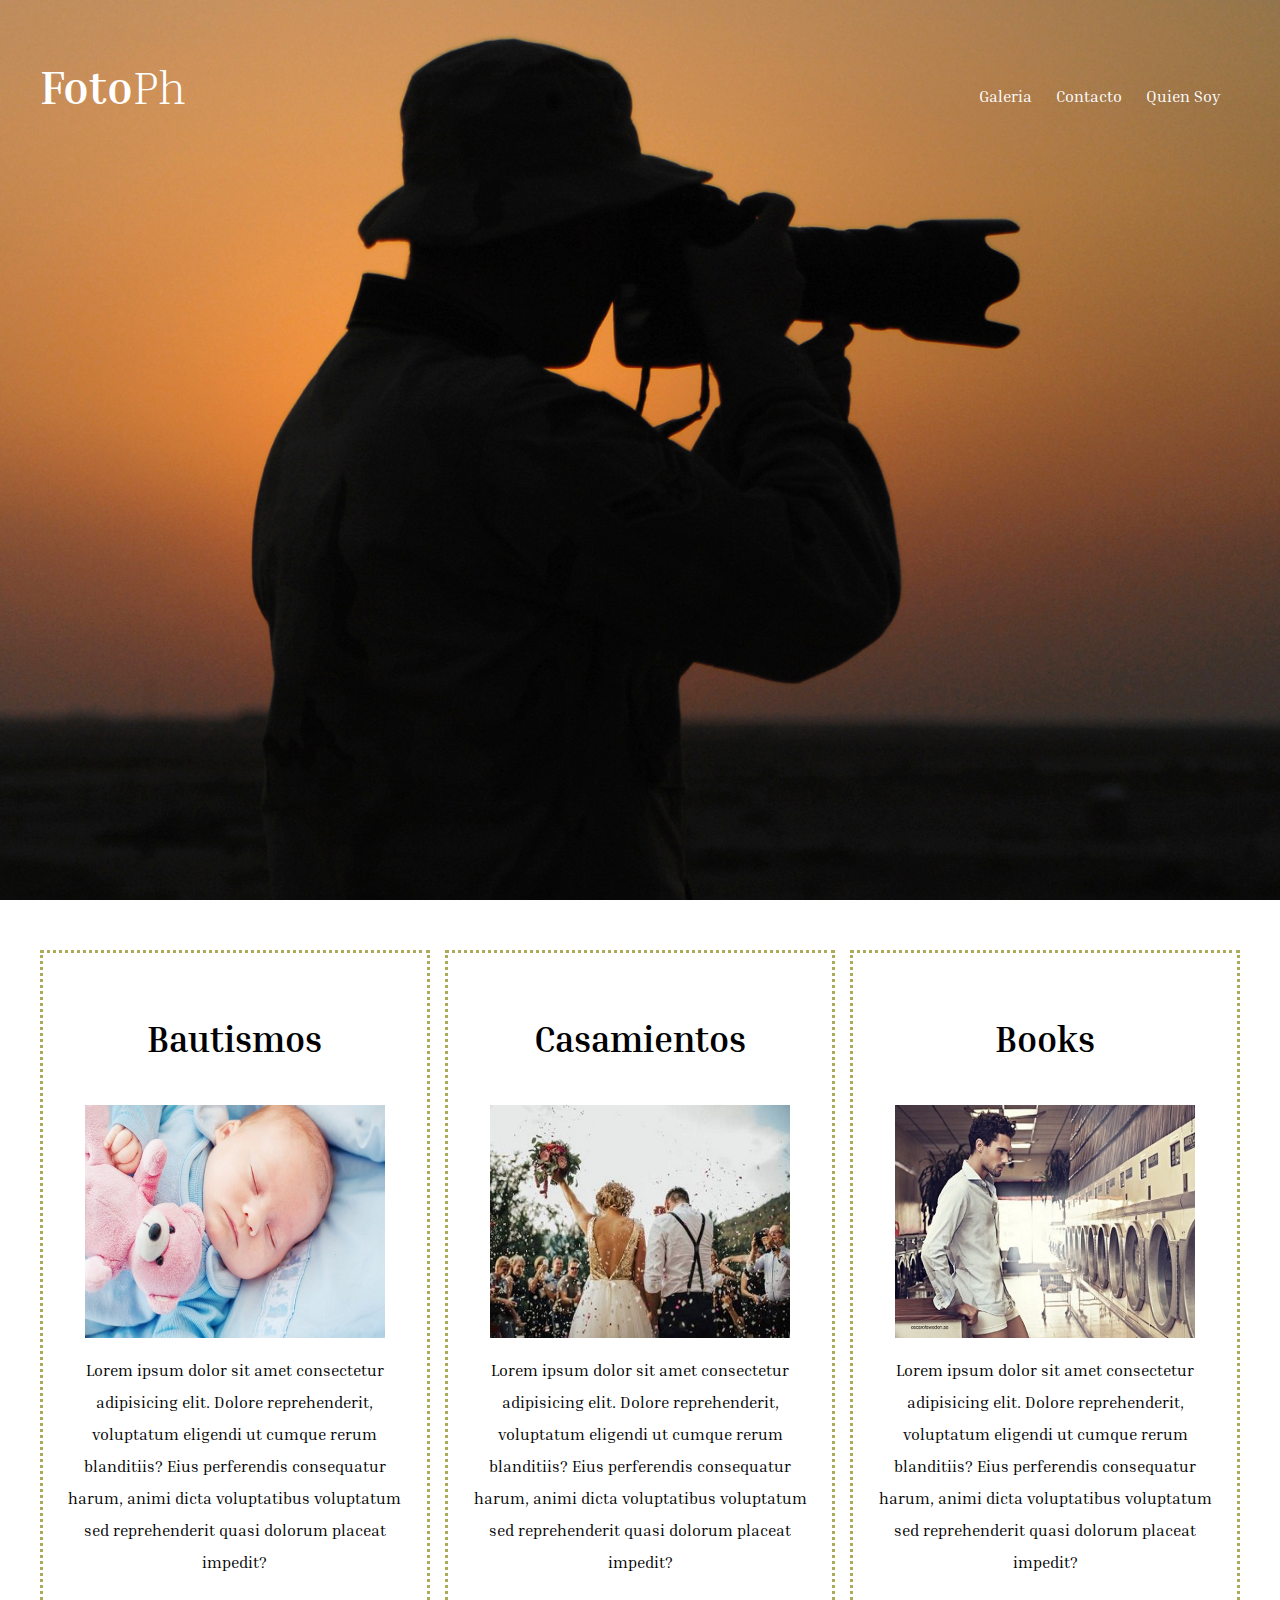
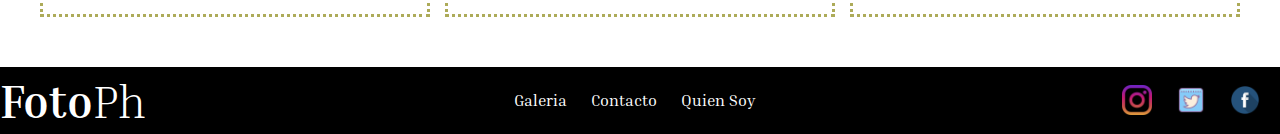
<file: index.html>
<!DOCTYPE html>
<html lang="en">
<head>
    <meta charset="UTF-8">
    <meta name="viewport" content="width=device-width, initial-scale=1.0">
    <meta http-equiv="X-UA-Compatible" content="ie=edge">
    <title>FotoPh</title>
    <link href="https://fonts.googleapis.com/css?family=Inria+Serif:300,400,700&display=swap" rel="stylesheet">
    <link rel="stylesheet" href="css/normalize.css">
    <link rel="stylesheet" href="css/styles.css">
</head>
<body>
    <div class="site-header inicio">
        <div class="contenedor contenido-header">
            <div class="barra">
                <a href="index.html">
                    <h1>Foto<span>Ph</span></h1>
                </a>
                <nav class="navegacion">
                   <a href="#">Galeria</a>
                    <a href="contacto.html">Contacto</a>
                    <a href="#">Quien Soy</a>
                </nav>
            </div> <!-- fin barra-->
        </div> <!-- fin contenedor-->
    </div>  <!-- fin site-header-->

    <main>
        <div class="contenedor tipos-fotos">
        <section class="tipo">
            <h2>Bautismos</h2>
            <img src="img/b2.jpg" alt="">
            <p>
                Lorem ipsum dolor sit amet consectetur adipisicing elit. Dolore reprehenderit,
                voluptatum eligendi ut cumque rerum blanditiis? Eius perferendis consequatur harum,
                animi dicta voluptatibus voluptatum sed reprehenderit quasi dolorum placeat impedit?
            </p>
        </section>

        <section class="tipo">
            <h2>Casamientos</h2>
            <img src="img/b3.jpg" alt="">
            <p>
                Lorem ipsum dolor sit amet consectetur adipisicing elit. Dolore reprehenderit, 
                voluptatum eligendi ut cumque rerum blanditiis? Eius perferendis consequatur harum, 
                animi dicta voluptatibus voluptatum sed reprehenderit quasi dolorum placeat impedit?
            </p>
        </section>

        <section class="tipo">
            <h2>Books</h2>
            <img src="img/b1.jpg" alt="">
            <p>
                Lorem ipsum dolor sit amet consectetur adipisicing elit. Dolore reprehenderit,
                voluptatum eligendi ut cumque rerum blanditiis? Eius perferendis consequatur harum,
                animi dicta voluptatibus voluptatum sed reprehenderit quasi dolorum placeat impedit?
            </p>
        </section>
    </div>
    
    </main>
    
    <footer>
        <div class="barra">
            <a href="index.html">
                <h1>Foto<span>Ph</span></h1>
            </a>
            <nav class="navegacion">
                <a href="#">Galeria</a>
                <a href="contacto.html">Contacto</a>
                <a href="#">Quien Soy</a>
            </nav>
            <nav>
                <a href="#"> <img src="img/instagram.png" alt=""> </a>
                <a href="#"> <img src="img/twitter.png" alt=""> </a>
                <a href="#"> <img src="img/facebook.png" alt=""> </a>
            </nav>
        </div> <!-- fin barra-->
    </footer>
</body>
</html>
</file>
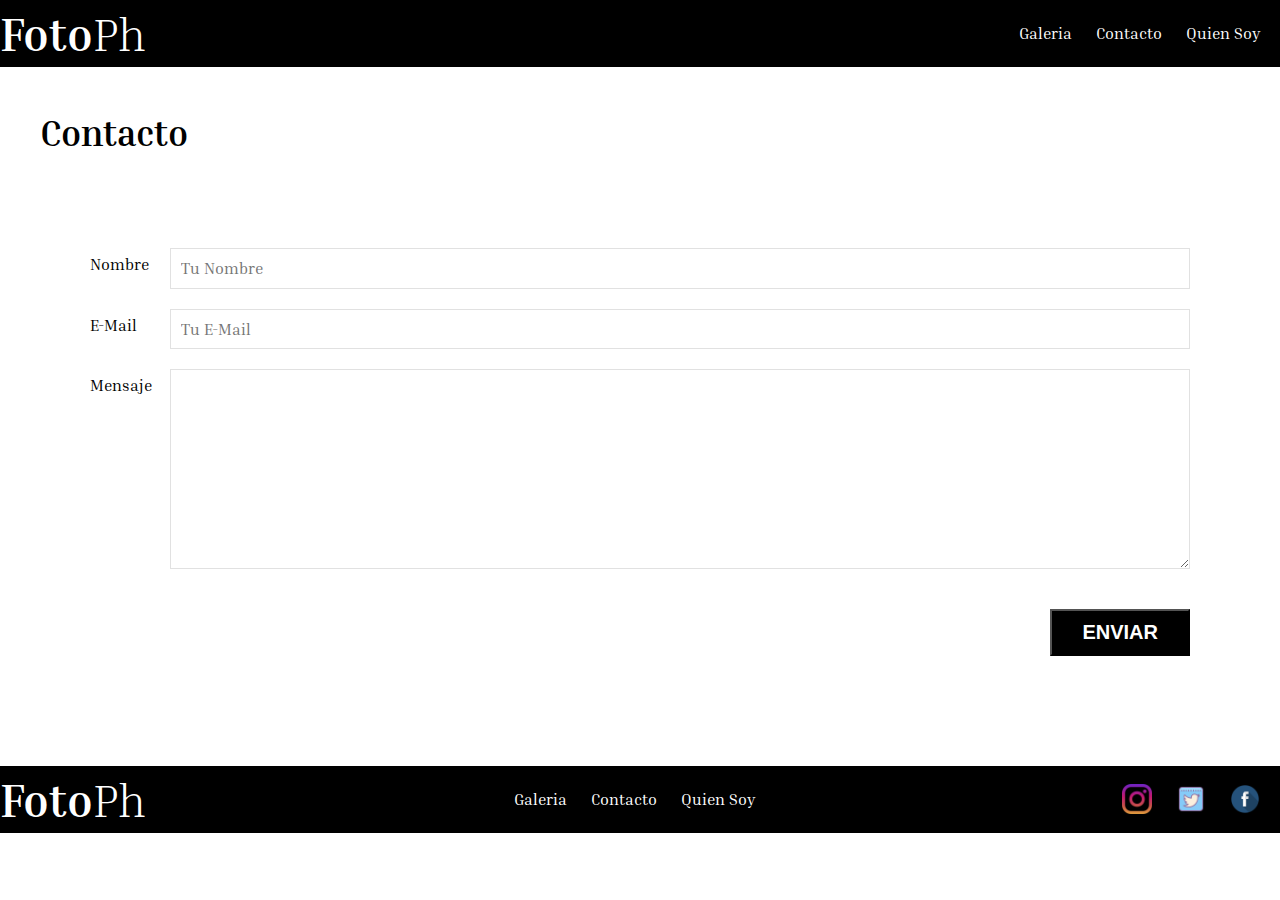
<file: contacto.html>
<!DOCTYPE html>
<html lang="en">
<head>
    <meta charset="UTF-8">
    <meta name="viewport" content="width=device-width, initial-scale=1.0">
    <meta http-equiv="X-UA-Compatible" content="ie=edge">
    <title>FotoPh</title>
    <link href="https://fonts.googleapis.com/css?family=Inria+Serif:300,400,700&display=swap" rel="stylesheet">
    <link rel="stylesheet" href="css/normalize.css">
    <link rel="stylesheet" href="css/styles.css">
</head>
<body>
    <div class="contacto barra">
            <a href="index.html">
                <h1>Foto<span>Ph</span></h1>
            </a>
            <nav class="navegacion">
                <a href="#">Galeria</a>
                <a href="contacto.html">Contacto</a>
                <a href="#">Quien Soy</a>
            </nav>
        </div> <!-- fin barra-->
    </div>  <!-- fin site-header-->

    <main class="contenedor">
        <h2 class="centrar-texto">Contacto</h2>

        <div class="centrar-columnas">
            <div class="formulario-contacto">
                <form action="#">
                    <div class="campo">
                        <label for="nombre">Nombre</label>
                        <input type="text" id="nombre" placeholder="Tu Nombre">
                    </div>

                    <div class="campo">
                        <label for="email">E-Mail</label>
                        <input type="email" id="email" placeholder="Tu E-Mail">
                    </div>

                    <div class="campo mensaje">
                        <label for="mensaje">Mensaje</label>
                        <textarea id="mensaje" ></textarea>
                    </div>
                    <div class="campo enviar">
                        <input type="submit" value="enviar" class="btn btn-primario">
                    </div>
                </form>
            </div>
        </div>
    </main>


    <footer>
        <div class="barra">
            <a href="index.html">
                <h1>Foto<span>Ph</span></h1>
            </a>
            <nav class="navegacion">
                <a href="#">Galeria</a>
                <a href="contacto.html">Contacto</a>
                <a href="#">Quien Soy</a>
            </nav>
            <nav>
                <a href="#"> <img src="img/instagram.png" alt=""> </a>
                <a href="#"> <img src="img/twitter.png" alt=""> </a>
                <a href="#"> <img src="img/facebook.png" alt=""> </a>
            </nav>
        </div> <!-- fin barra-->
    </footer>
</body>
</html>
</file>
<file: css/styles.css>
html {
    box-sizing: border-box;
    font-size: 62.5%;   /*  1 rem = 10px  */
}

*, *:before, *:after {
    box-sizing: inherit;
}

body {
    font-family: 'Inria Serif', serif;
    font-size: 1.6rem;
    line-height: 2;
}

/** Globales **/
.contenedor {
    max-width: 120rem;
    margin: 0 auto;
}
h1 {
    font-size: 4.6rem;
}
h2 {
    font-size: 3.6rem;
}
h3 {
    font-size: 2.9rem;
}
h4 {
    font-size: 2.2rem;
}
img {
    width: 100%;
}
/* Botones */
.btn {
    display: inline-block;
    flex: 0 0 auto;
    align-items: center;
    padding: 1rem 3rem;
    margin: 2rem 0;
    color: #ffffff;
    text-decoration: none;
    font-family: 'PT Sans', sans-serif;
    font-weight: 700;
    text-transform: uppercase;
    font-size: 2rem;
}
.btn-primario {
	background: black;
}
.btn:hover {
    cursor: pointer;
}
/** barra **/
.site-header {
    background: rgb(44, 19, 19);
    padding: 1rem 0 3rem 0;
}
.site-header.inicio {
    background-image: url(../img/inicio.jpg);
    background-position: center;
    background-size: cover;
    height: 100vh;
    min-height: 60rem;
}
.contenido-header {
    height: 100%;
    display: flex;
    flex-direction: column;
    justify-content: space-between;

}

.contenido-header h1 {
    color: #ffffff;
    padding-bottom: 2rem;
    max-width: 60rem;
    line-height: 2;
}

.barra {
    display: flex;
    justify-content: space-between;
    align-items: center;
}

/** Barra Menu **/
.barra a {
    text-decoration: none;
    margin-right: 2rem;
    color: #ffffff;
}
.barra .h1 {
    font-weight: 700;
}
.barra span {
    font-weight: 300;
}
.barra {
    display: flex;
    justify-content: space-between;
    align-items: center;

    height: auto;
    align-items: center;
    line-height: .5rem;
}

/** Tipos de Fotos **/
.contenedor {
	max-width: 120rem;
    width: 95%;
    margin: 0 auto;
}
.tipos-fotos{
	margin-top: 5rem;
    margin-bottom: 5rem;
    display: flex;
    justify-content: space-between;
    flex-wrap: wrap;
}
.contenedor img {
    width: 70%;
}
.tipo h2 {
    text-align: center;
}
.tipo {
    flex: 0 0 calc(33.3% - 1rem); 
    border-style: dotted;
    border-color: rgba(131, 129, 5, 0.658);
    padding: 2rem;
    text-align: center;
}
.tipo img {
	width: 300px;
	display:block;
	margin:auto;
}
/** Pie de Pagina **/
footer .barra {
    background-color: black;
    height: auto;
    align-items: center;
    margin-top: 2rem;
    line-height: .5rem;
}
.barra img {
    width: 3rem;
}
/* Contacto */
.contacto {
	background-color: black;
}
.formulario-contacto {
    background-color: #ffffff;   
    padding: 5rem; 
}
.formulario-contacto .campo {
    display: flex;
    justify-content: space-between;
    margin-bottom: 2rem;
}
.formulario-contacto .campo label {
    flex: 0 0 8rem;
}
.formulario-contacto .campo input:not([type="submit"]),
.formulario-contacto textarea {
    flex: 1;
    border: 1px solid #e1e1e1;
    padding: 1rem;
}
.formulario-contacto textarea {
    height: 20rem;
}
.formulario-contacto .enviar {
    display: flex;
    justify-content: flex-end;
}
</file>
